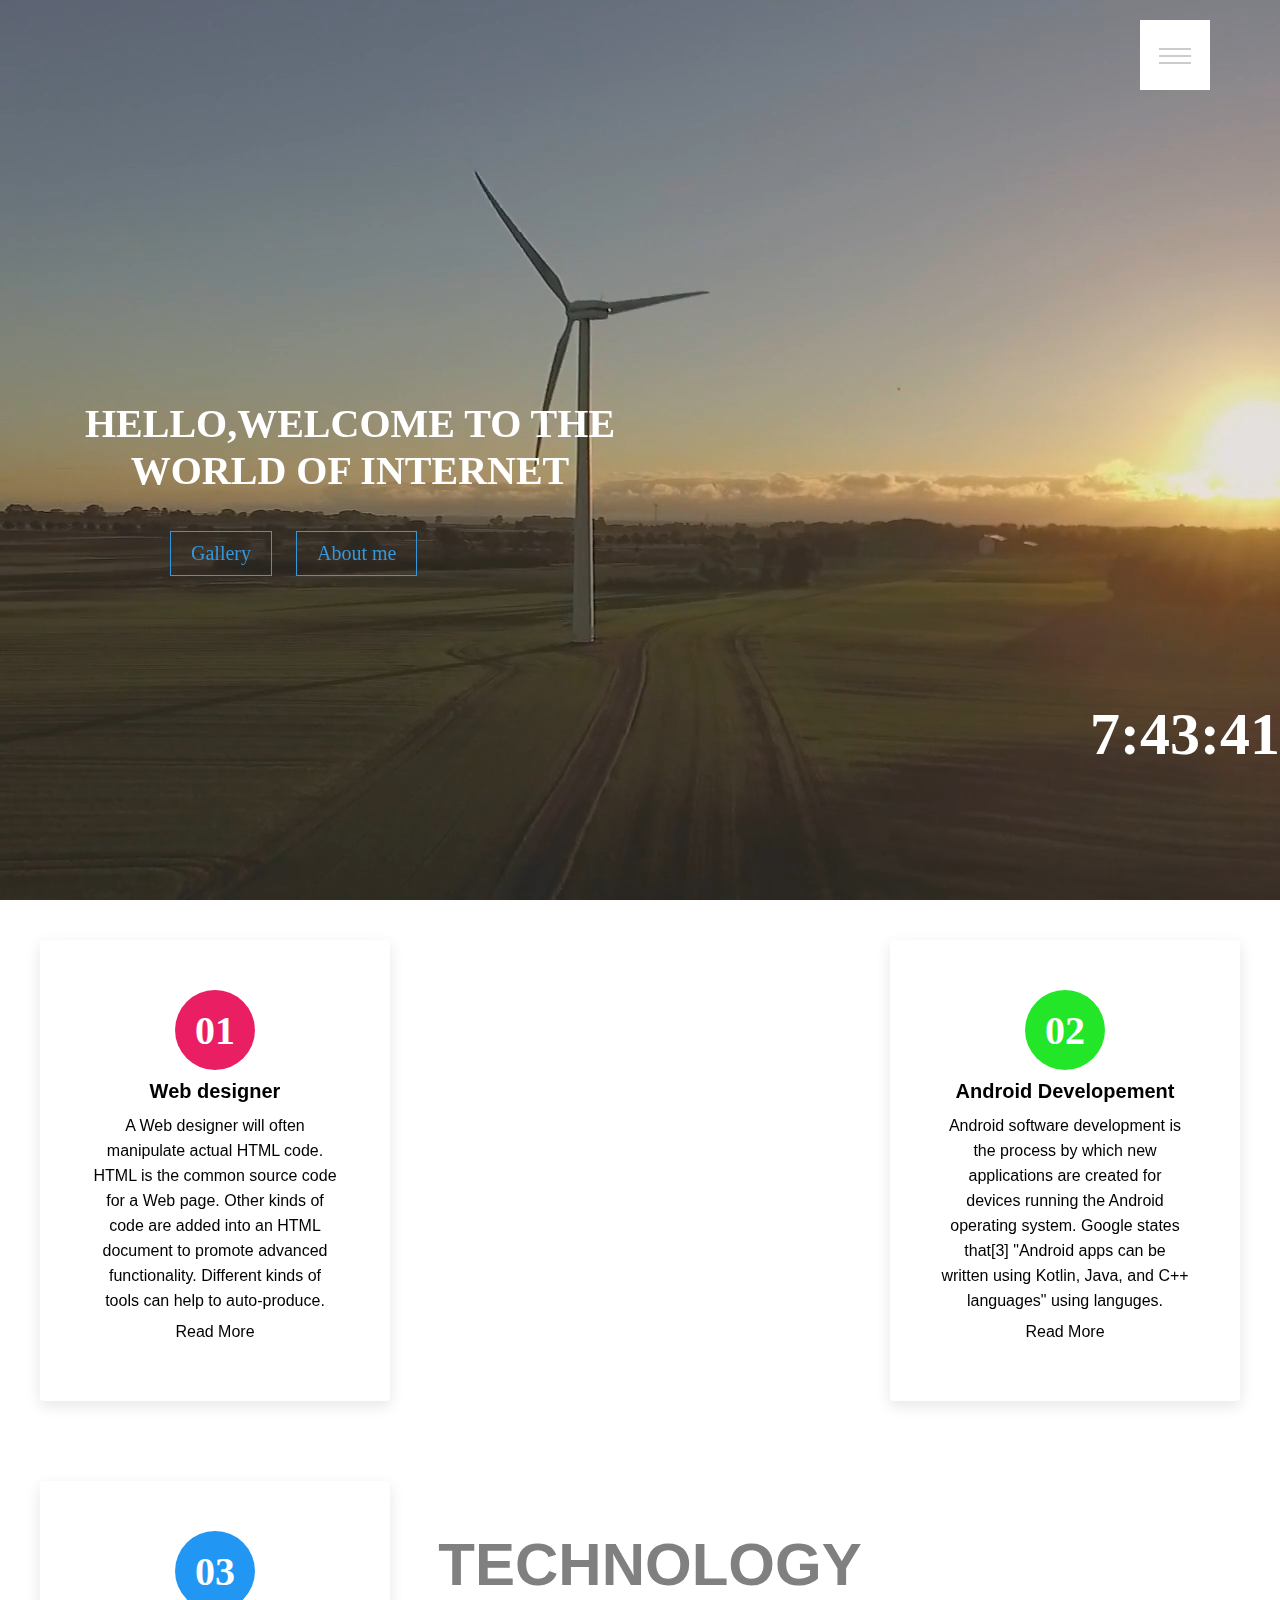
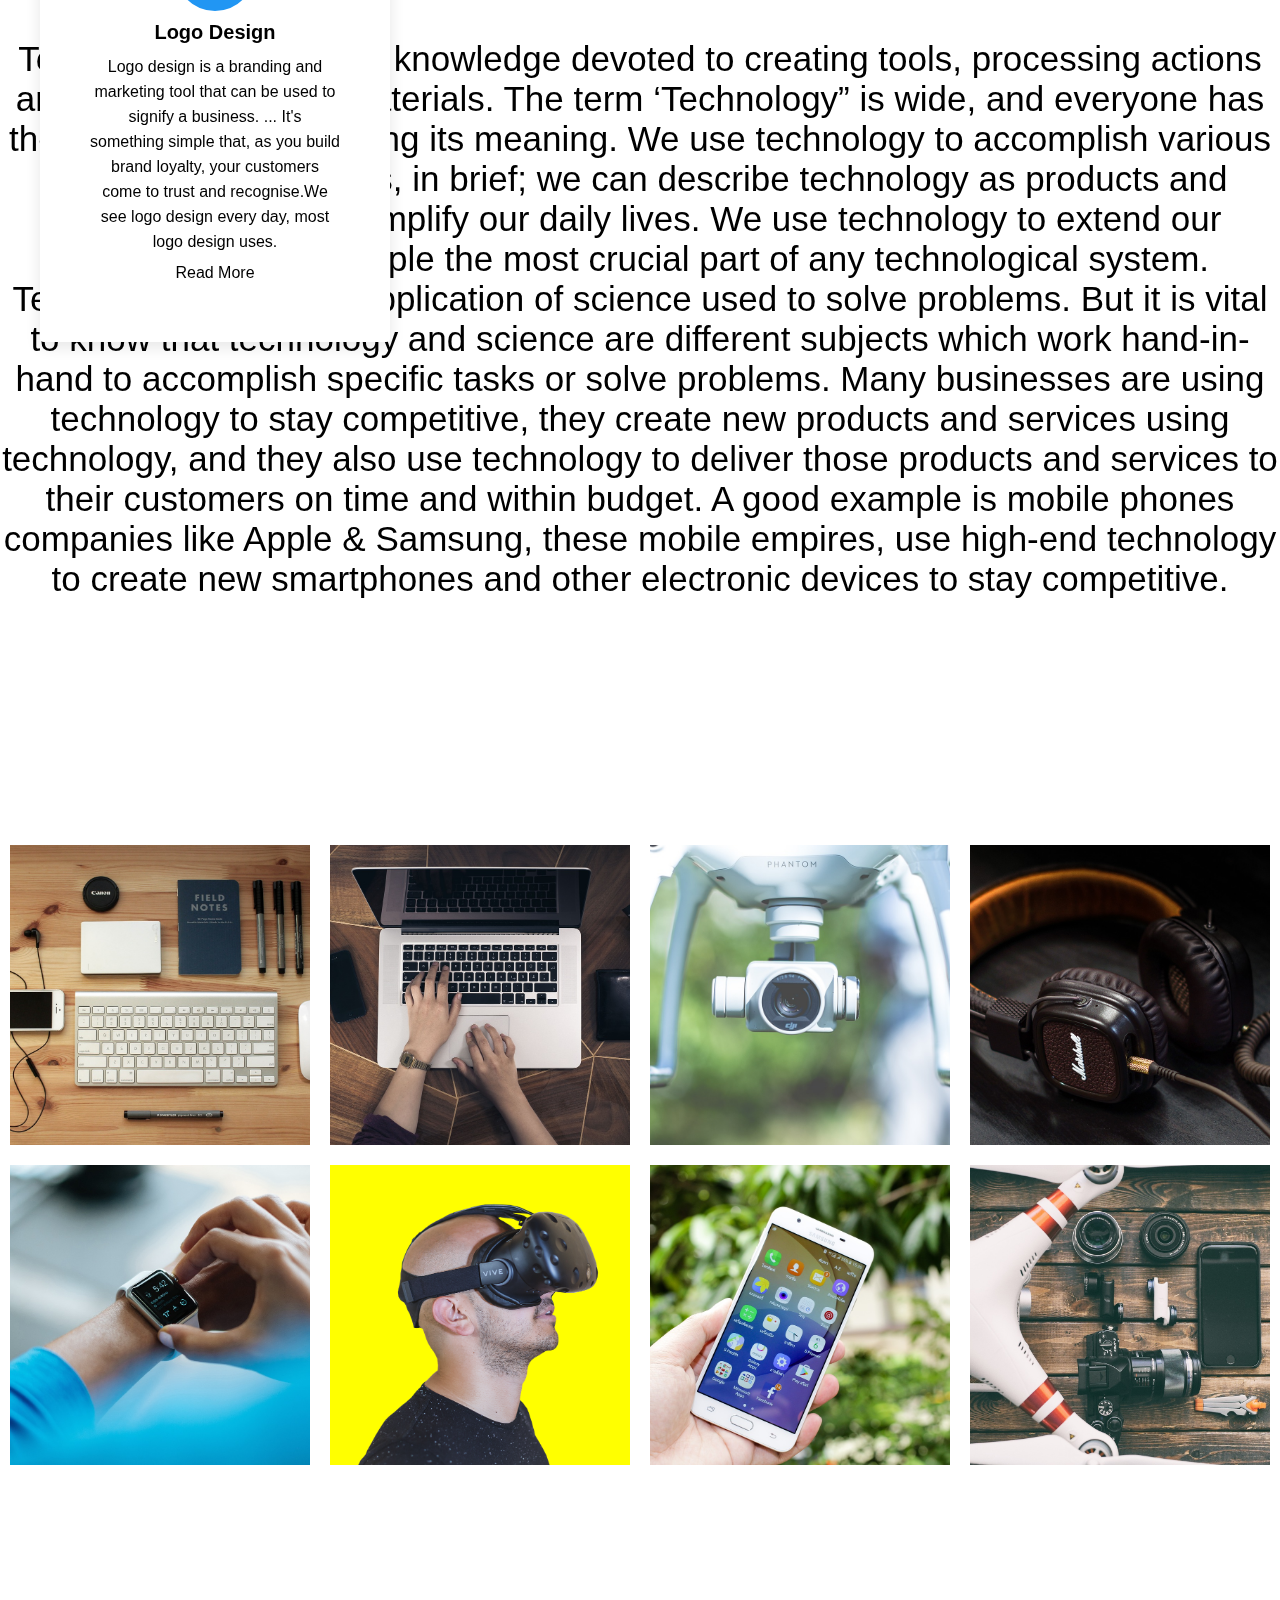
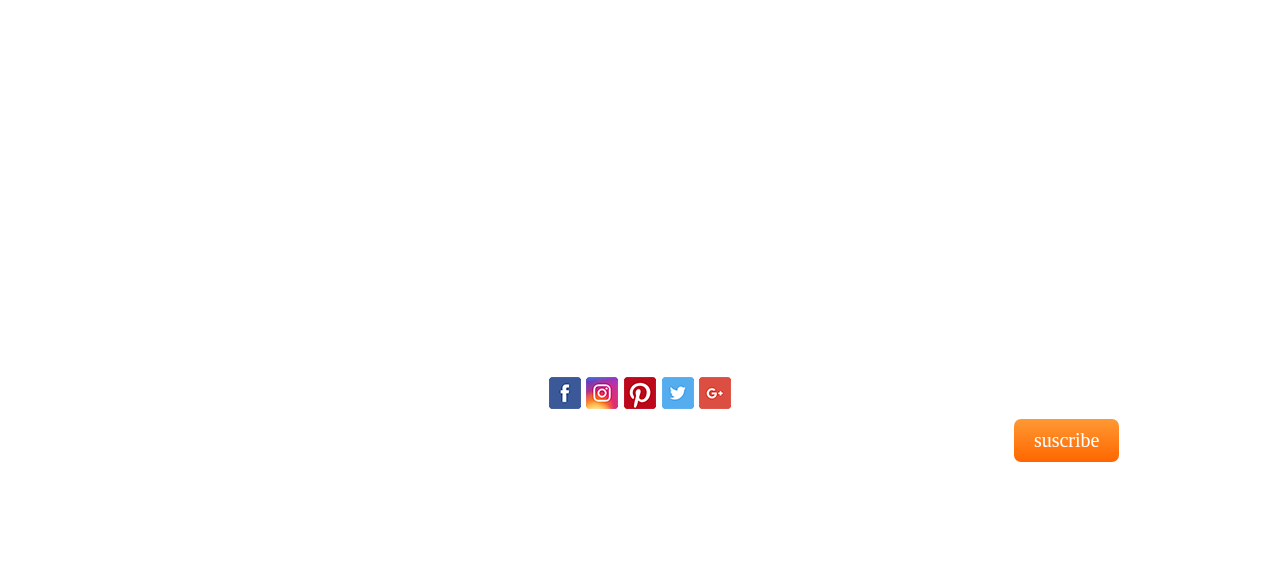
<file: index.html>
<!DOCTYPE html>
 <html>
  <head lang="en" dir ='ltr'>
  	<meta charset="UTF-8">
  	<title>gamebot</title>
    
      
  <link rel="stylesheet" type = "text/css"  href="css/movement.css">
 </head>
 <body>
 	
     <div class='menu'>
  <span class='toggle'>
    <i></i>
    <i></i>
    <i></i>
  </span>
  <div class='menuContent'>
    <ul>
      <li><a href="gamebot.html">Home</a></li>
        <li><a href="blog.html">My blogs</a></li>
        <li><a href="research.html">Research</a></li>
        <li><a href="portfolio.html" style="text-decoration-color: none;">Portfolio</a></li>
        <li><a href="contact.html">Contact</a></li>
    </ul>
  </div>
</div>
 
<script
  src="https://code.jquery.com/jquery-3.3.1.js"
   ></script>
<script>
    $('.toggle').on('click', function() {
	$('.menu').toggleClass('active');
});
    
</script>
    	
     
   <div class="section one">
       <h1 id="time" style="float: right; margin-top: 700px; color: white;font-size: 60px;">time</h1>
       <div class="background-wrap">
			<video id="video-bg-elem" preload="auto" autoplay="true" loop="loop" muted="muted"> 
				<source src="images/turbine.mp4" type="video/mp4">
                
				Video not supported
			</video>          
		</div>
     
  <div class = "hero">
      <h1 class = "introduction">Hello,Welcome to the world of internet</h1>
      <div style="margin-left: 110px;">
           <a href = "#pictures">  <button class="btn btn1">Gallery</button></a>
          <a href = "#myself"><button class="btn btn2"> About me</button></a>
      </div>
 
  
</div>
     </div>
    <div class="subsection" >
        
          
        <div id="myself" class = "container">
            <div class ="box">
                <div class = "icon">01</div>
                <div class = "content">
                <h3>Web designer</h3>
                <p style="line-height: 25px;">A Web designer will often manipulate actual HTML code. HTML is the common source code for a Web page. Other kinds of code are added into an HTML document to promote advanced functionality. Different kinds of tools can help to auto-produce. 
                    </p>
                <a class ="readmore" href = "#">Read More</a>
            </div>
            </div>
            
            <div class ="box">
                <div class = "icon">02</div>
                <div class = "content">
                <h3>Android Developement</h3>
                <p  style="line-height: 25px;">Android software development is the process by which new applications are created for devices running the Android operating system. Google states that[3] "Android apps can be written using Kotlin, Java, and C++ languages" using languges.
                </p>
                <a class ="readmore" href = "#">Read More</a>
            </div>
            </div>
            
            <div class ="box">
                <div class = "icon">03</div>
                <div class = "content">
                <h3>Logo Design</h3>
                <p style="line-height: 25px;">Logo design is a branding and marketing tool that can be used to signify a business. ... It's something simple that, as you build brand loyalty, your customers come to trust and recognise.We see logo design every day, most logo design uses.</p>
                <a class = "readmore" href = "#">Read More</a>
            </div>
            </div>
        </div>
    </div>
    
    	
          
     <div class="section two">
               
               
         <h1 class="passage">Technology</h1>
         <p class = "information"> Technology is a body of knowledge devoted to creating tools, processing actions and the extracting of materials. The term ‘Technology” is wide, and everyone has their way of understanding its meaning. We use technology to accomplish various tasks in our daily lives, in brief; we can describe technology as products and processes used to simplify our daily lives. We use technology to extend our abilities, making people the most crucial part of any technological system.

Technology is also an application of science used to solve problems. But it is vital to know that technology and science are different subjects which work hand-in-hand to accomplish specific tasks or solve problems.
         Many businesses are using technology to stay competitive, they create new products and services using technology, and they also use technology to deliver those products and services to their customers on time and within budget. A good example is mobile phones companies like Apple & Samsung, these mobile empires, use high-end technology to create new smartphones and other electronic devices to stay competitive. </p>
     </div>
     
     
       <div class="section three" >
        <div class = "container1">
           <div class="box1">
            <div class="imgBox">
               <img src="images/laptops.jpg">
               </div>
            <div class="details">
                <div class="content">
               <h2 class="tech">What is gadget?</h2>
                <p ="dota"> A gadget is a new, often expensive, and relatively unknown hardware device or accessory that makes your life or the use of another device easier or more enjoyable.</p>
                    </div>
               </div></div>
            <div class="box1"><div class="imgBox">
               <img src="images/computer.jpg">
               </div>
            <div class="details">
                <div class="content">
               <h2 class="tech">What is laptop?</h2>
                <p class="dota">Alternatively referred to as a notebook, a laptop is a portable computer that has most, or all, of the same abilities as a desktop,</p>
                    </div>
               </div></div>
             <div class="box1"><div class="imgBox">
               <img src="images/drone.jpg">
               </div>
            <div class="details">
                <div class="content">
               <h2 class="tech">What is drone?</h2>
                <p class= "dota"> A drone, in technological terms, is an unmanned aircraft. Drones are more formally known as unmanned aerial vehicles (UAVs) or unmanned aircraft systems (UASes).</p>
                    </div>
               </div></div>
            <div class="box1"><div class="imgBox">
               <img src="images/headset.jpg">
               </div>
            <div class="details">
                <div class="content">
               <h2 class="tech">What is headset?</h2>
                <p class="dota">A headset is a hardware device that connects to a telephone or computer that allow the user to talk and listen while keeping their hands free. </p>
                    </div>
               </div></div>
            <div class="box1"><div class="imgBox">
               <img src="images/smartwatch.jpg">
               </div>
            <div class="details">
                <div class="content">
               <h2 class="tech">What is smartwatch?</h2>
                <p class="dota"> A smartwatch, or smart watch, functions not only as a timekeeper, but also allows users to view calendar appointments, make and receive calls.</p>
                    </div>
               </div></div>
            <div class="box1"><div class="imgBox">
               <img src="images/vr.png">
               </div>
            <div class="details">
                <div class="content">
               <h2 class="tech">What is VR?</h2>
                <p class="dota">  VR is a computer-generated artificial environment that allows a user to view, explore, and manipulate the environment and a term popularized by Jaron Lanier. Virtual reality is a computer generated reality manipulated and explored using input devices such as goggles,</p>
                    </div>
               </div></div>
            <div class="box1"><div class="imgBox">
               <img src="images/mobile.jpg">
               </div>
            <div class="details">
                <div class="content">
               <h2 class="tech">What is smartphone?</h2>
                <p class="dota">A smartphone is a cell phone that allows you to do more than make phone calls and send text messages. Smartphones can browse the Internet and run software programs like a computer. </p>
                    </div>
               </div></div>
            <div class="box1"><div class="imgBox">
               <img src="images/camera.jpg">
               </div>
            <div class="details">
                <div class="content">
               <h2 class="tech">What is camera?</h2>
                <p class="dota"> A camera is a hardware device that takes photographs and consists of a lightproof box with photosensitive film or plate in the box. When a picture is taken, the camera's shutter opens </p>
                    </div>
               </div></div>

           </div>
     </div>
         <div class="subsection nine">
             
             
             <div class="footer-top">
                
             <div class="container2">
                 <div class="row">
                     <div class ="column">
                     
                 <div class="col-md-3 col-sm-6 col-xs-12 segment-one">
                     <h3>What is this site?</h3>
                     <p>This the site which we tend to help you develop your software, application or register domain name.</p>
                     </div>
                         </div>
                      
                      <div class ="column">
                     <div class="col-md-3 col-sm-6 col-xs-12 segment-three">
                     <h2 class="New Letter">Follow Us</h2>
                         <p>Please Follow us on our Social Media profile in order to keep updated.</p>
                         <div class = "socialicons">
                             <a href="https://www.facebook.com/"><img src="images/facebook.png"></a>
                             <a href="https://www.instagram.com/"><img src="images/instagram.png"></a>
                             <a href="https://www.pinterest.com/"> <img src="images/pinterest_003.png"></a>
                             <a href="https://twitter.com/"><img src="images/twitter.png"></a>
                             <a href="https://aboutme.google.com/u/0/?referer=gplus"> <img src="images/gplus.png"></a>
                         </div>
                          </div></div>
                      <div class ="column">
                     <div class="col-md-3 col-sm-6 col-xs-12 segment-four">
                         <h2 class="New Letter">Our Newletter</h2>
                         <p>We tend to give you the best site developement service with the best price and best payment method.</p>
                         <form action="">
                             <input class="emmail" type="email">
                         <input class="subbmit" type="submit" value="suscribe">
                            
                         </form>
                          </div></div>
                 </div>
                 </div>
             </div>
            
         </div>
         
              
   	   










     
<script type="text/javascript" src="js/time.js"></script>




 </body>
 </html>
</file>
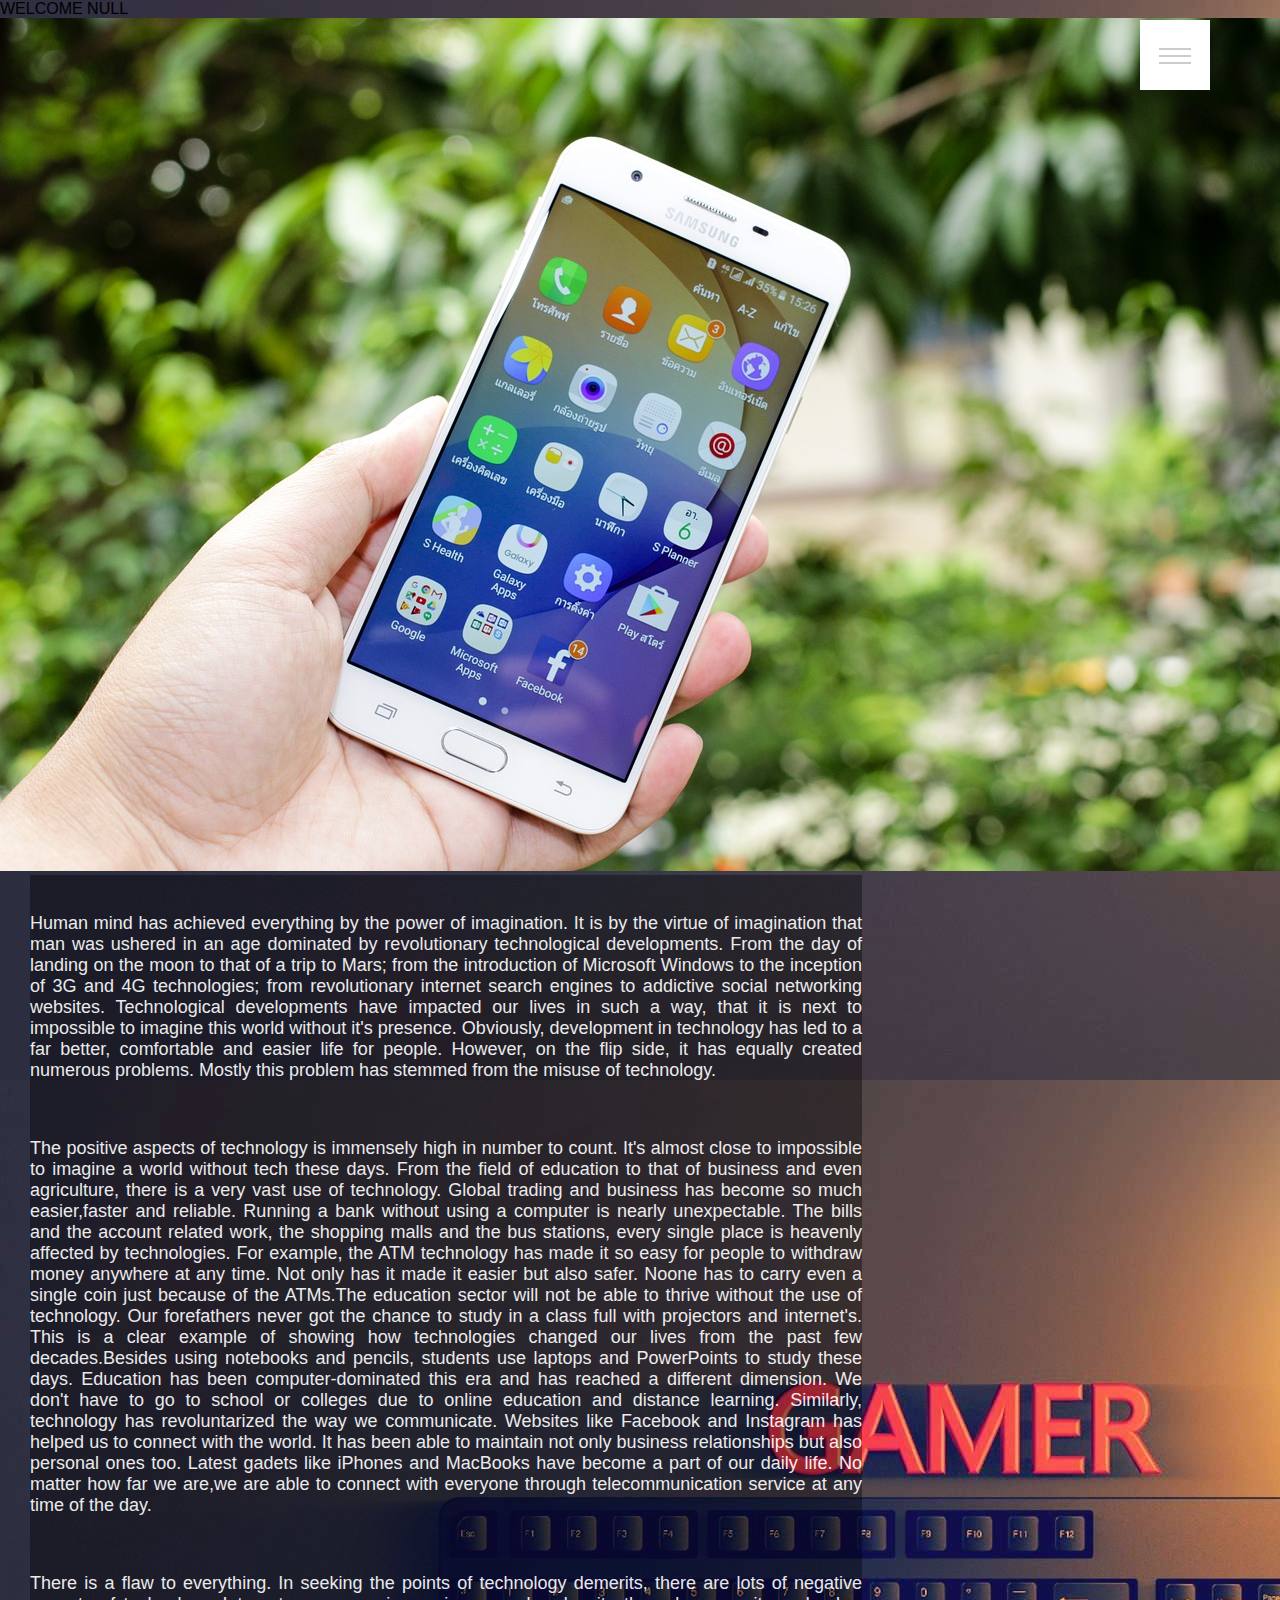
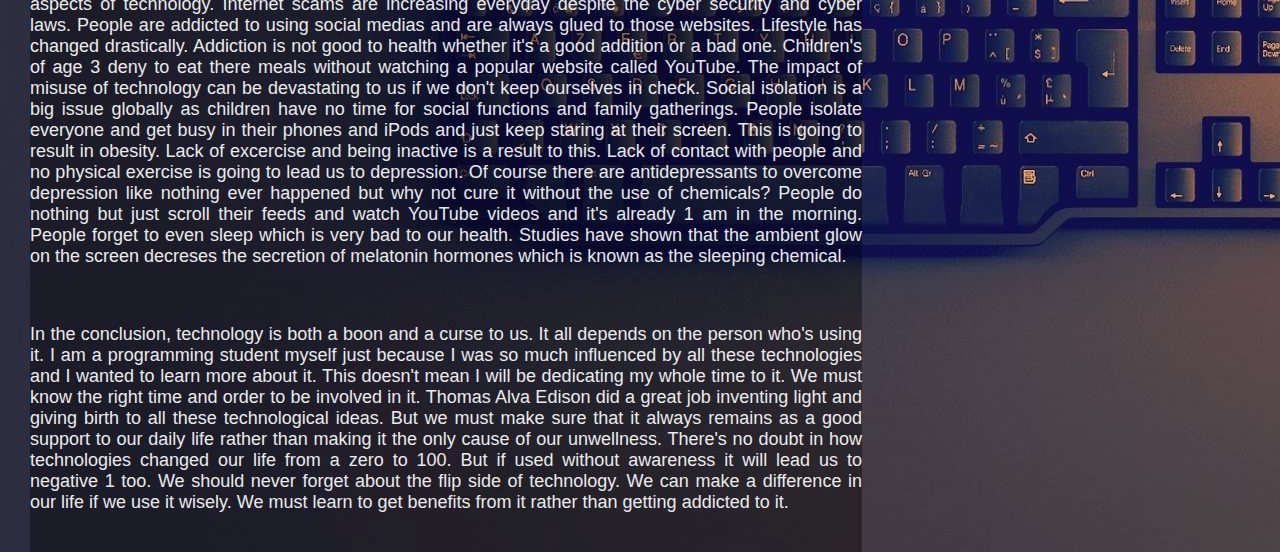
<file: blog.html>
<!DOCTYPE html>
<html>
<head>
	<title>Blogs</title>
	<link href="https://fonts.googleapis.com/css?family=Flamenco" rel="stylesheet">
    <link rel="stylesheet" href="css/blog.css">
    <script type="text/javascript" src="js/blogfinder.js"></script>

</head>
<body>
  <div class='menu'>
  <span class='toggle'>
    <i></i>
    <i></i>
    <i></i>
  </span>
  <div class='menuContent'>
    <ul>
      <li><a href="gamebot.html">Home</a></li>
        <li><a href="blog.html">My blogs</a></li>
        <li><a href="research.html">Research</a></li>
        <li><a href="portfolio.html" style="text-decoration-color: none;">Portfolio</a></li>
        <li><a href="contact.html">Contact</a></li>
    </ul>
  </div>
</div>
 
<script
  src="https://code.jquery.com/jquery-3.3.1.js"
   ></script>
<script>
    $('.toggle').on('click', function() {
	$('.menu').toggleClass('active');
});
    
</script>
    	

		<br>
    
   
   
    <!-- <div class="imgdiv"> -->

			<div>
<img src="images/mobile.jpg"  id="slideimage">
			
			        
        </div>

   <script type="text/javascript" src="js/blog.js"></script>
    
    
		<div class="contain">
			
			<p>Human mind has achieved everything by the power of imagination. It is by the virtue of imagination that man was ushered in an age dominated by revolutionary technological developments. From the day of landing on the moon to that of a trip to Mars; from the introduction of Microsoft Windows to the inception of 3G and 4G technologies; from revolutionary internet search engines to addictive social networking websites. Technological developments have impacted our lives in such a way, that it is next to impossible to imagine this world without it's presence. Obviously, development in technology has led to a far better, comfortable and easier life for people. However, on the flip side, it has equally created numerous problems. Mostly this problem has stemmed from the misuse of technology.</p><br>

				<p>The positive aspects of technology is immensely high in number to count. It's almost close to impossible to imagine a world without tech these days. From the field of education to that of business and even agriculture, there is a very vast use of technology. Global trading and business has become so much easier,faster and reliable. Running a bank without using a computer is nearly unexpectable. The bills and the account related work, the shopping malls and the bus stations, every single place is heavenly affected by technologies. For example, the ATM technology has made it so easy for people to withdraw money anywhere at any time. Not only has it made it easier but also safer. Noone has to carry even a single coin just because of the ATMs.The education sector will not be able to thrive without the use of technology. Our forefathers never got the chance to study in a class full with projectors and internet's. This is a clear example of showing how technologies changed our lives from the past few decades.Besides using notebooks and pencils, students use laptops and PowerPoints to study these days. Education has been computer-dominated this era and has reached a different dimension. We don't have to go to school or colleges due to online education and distance learning. Similarly, technology has revoluntarized the way we communicate. Websites like Facebook and Instagram has helped us to connect with the world. It has been able to maintain not only business relationships but also personal ones too. Latest gadets like iPhones and MacBooks have become a part of our daily life. No matter how far we are,we are able to connect with everyone through telecommunication service at any time of the day.</p><br>
				
				<p>There is a flaw to everything. In seeking the points of technology demerits, there are lots of negative aspects of technology. Internet scams are increasing everyday despite the cyber security and cyber laws. People are addicted to using social medias and are always glued to those websites. Lifestyle has changed drastically. Addiction is not good to health whether it's a good addition or a bad one. Children's of age 3 deny to eat there meals without watching a popular website called YouTube. The impact of misuse of technology can be devastating to us if we don't keep ourselves in check. Social isolation is a big issue globally as children have no time for social functions and family gatherings. People isolate everyone and get busy in their phones and iPods and just keep staring at their screen. This is going to result in obesity. Lack of excercise and being inactive is a result to this. Lack of contact with people and no physical exercise is going to lead us to depression. Of course there are antidepressants to overcome depression like nothing ever happened but why not cure it without the use of chemicals? People do nothing but just scroll their feeds and watch YouTube videos and it's already 1 am in the morning. People forget to even sleep which is very bad to our health. Studies have shown that the ambient glow on the screen decreses the secretion of melatonin hormones which is known as the sleeping chemical.</p><br> 
				
				<p>In the conclusion, technology is both a boon and a curse to us. It all depends on the person who's using it. I am a programming student myself just because I was so much influenced by all these technologies and I wanted to learn more about it. This doesn't mean I will be dedicating my whole time to it. We must know the right time and order to be involved in it. Thomas Alva Edison did a great job inventing light and giving birth to all these technological ideas. But we must make sure that it always remains as a good support to our daily life rather than making it the only cause of our unwellness. There's no doubt in how technologies changed our life from a zero to 100. But if used without awareness it will lead us to negative 1 too. We should never forget about the flip side of technology. We can make a difference in our life if we use it wisely. We must learn to get benefits from it rather than getting addicted to it.</p><br>

		</div>
		<br>
	
		
</body>
</html
</file>
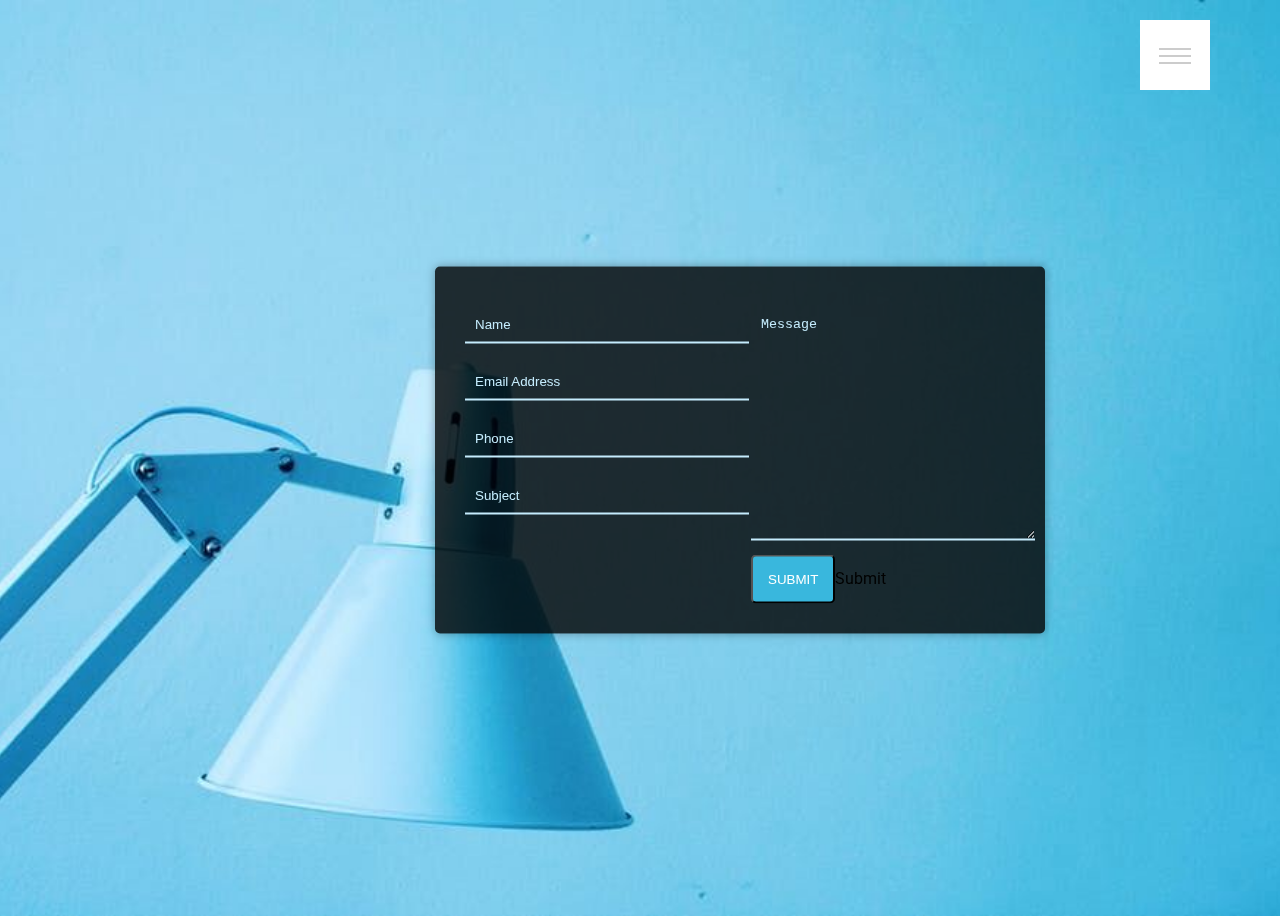
<file: contact.html>
<!DOCTYPE html>
<html lang="en">
<head>
	<meta charset="UTF-8">
	<title>Contact Us form</title>
	<link rel="stylesheet" href="css/contact.css">
    
</head>
<body>
    
    <div class='menu'>
  <span class='toggle'>
    <i></i>
    <i></i>
    <i></i>
  </span>
  <div class='menuContent'>
    <ul>
      <li><a href="gamebot.html">Home</a></li>
      <li><a href="blog.html">My blogs</a></li>
        <li><a href="research.html">Research</a></li>
        <li><a href="portfolio.html" style="text-decoration-color: none;">Portfolio</a></li>
        <li><a href="contact.html">Contact</a></li>
    </ul>
  </div>
</div>
 
<script
  src="https://code.jquery.com/jquery-3.3.1.js"
   ></script>
<script>
    $('.toggle').on('click', function() {
	$('.menu').toggleClass('active');
});
    
</script>
    
    <p><iframe src="https://www.google.com/maps/embed?pb=!1m18!1m12!1m3!1d56516.31625950546!2d85.29111328809762!3d27.708955944420673!2m3!1f0!2f0!3f0!3m2!1i1024!2i768!4f13.1!3m3!1m2!1s0x39eb198a307baabf%3A0xb5137c1bf18db1ea!2sKathmandu+44600!5e0!3m2!1sen!2snp!4v1557464681850!5m2!1sen!2snp" width="400" height="300" frameborder="0" style="border:0" allowfullscreen></iframe></p>
    
    
	<form name="registrationForm" onsubmit="checkForm()">
<div class="wrapper">
  <div class="contact-form">
    <div class="input-fields">
      <input type="text"  name="firstname" class="input" placeholder="Name">
      <input type="text" name="email" class="input" placeholder="Email Address">
      <input type="text" name="contact" class="input" placeholder="Phone">
      <input type="text" name="subject" class="input" placeholder="Subject">
    </div>
    <div class="msg">
      <textarea placeholder="Message"></textarea>
      <div><input class="btn" type="submit" value="Submit" class="button" id="btn">Submit</div>
    </div>
  </div>
</div>
    </form>

<script type="text/javascript" src="js/contact.js"></script>
</body>
</html>
</file>
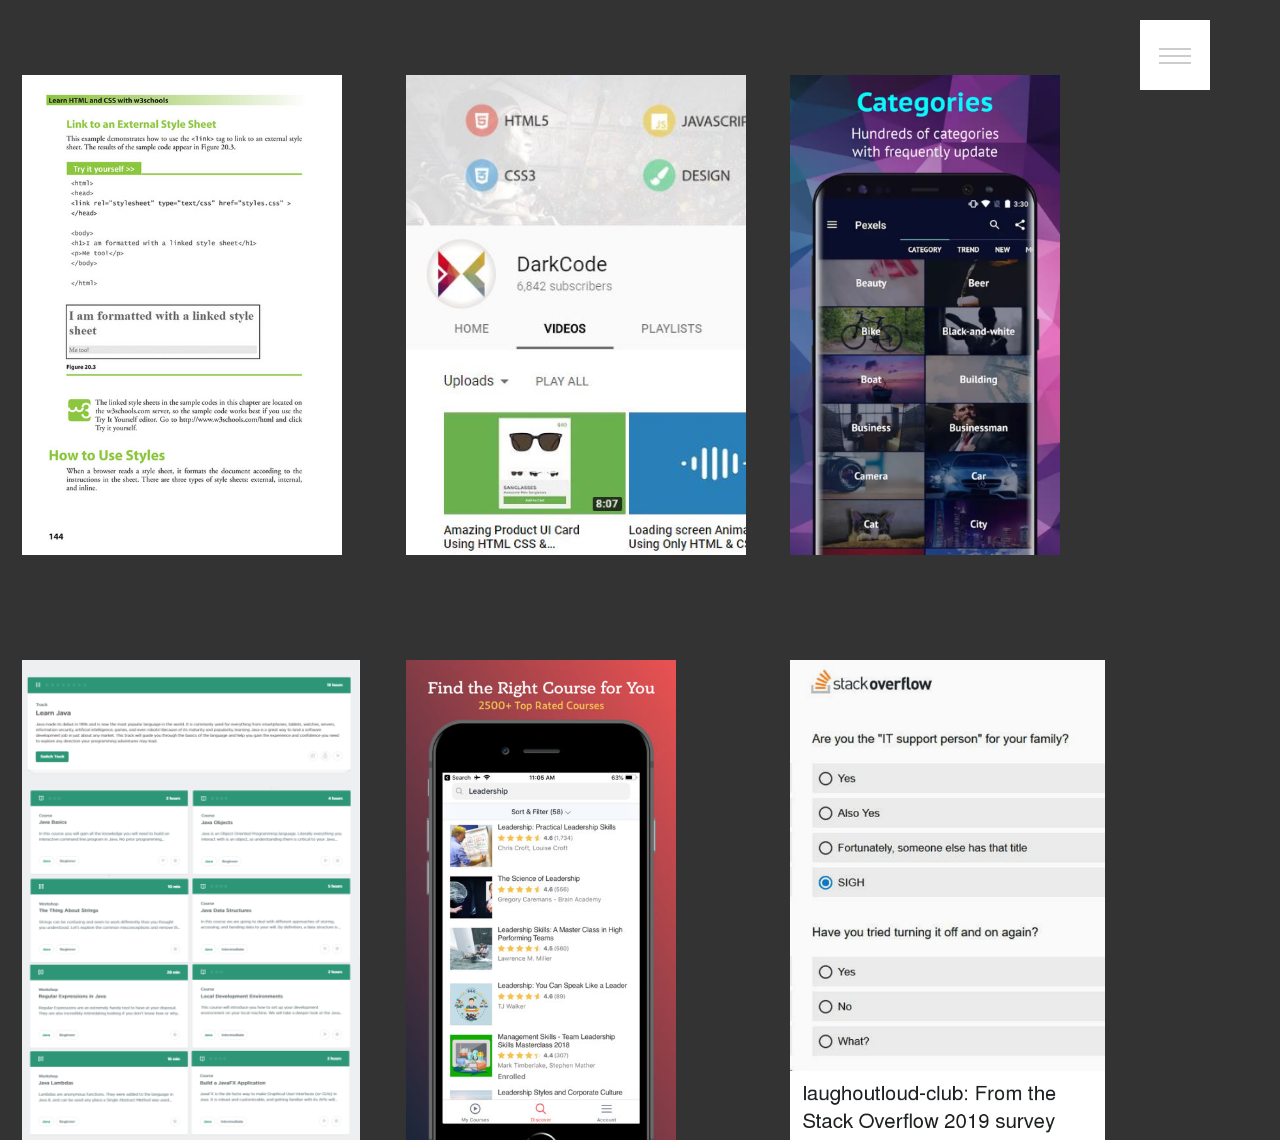
<file: research.html>
<!DOCTYPE html>
<html lang="en" dir="ltr">
  <head>
    <meta charset="utf-8">
    <title></title>
    <link rel="stylesheet" href="css/RESEARCH.css">
    <link rel="stylesheet" href="https://use.fontawesome.com/releases/v5.3.1/css/all.css">
  </head>
  <body>
     
    <div class='menu'>
  <span class='toggle'>
    <i></i>
    <i></i>
    <i></i>
  </span>
  <div class='menuContent'>
    <ul>
      <li><a href="gamebot.html">Home</a></li>
      <li><a href="blog.html">My blogs</a></li>
        <li><a href="research.html">Research</a></li>
        <li><a href="portfolio.html" style="text-decoration-color: none;">Portfolio</a></li>
        <li><a href="contact.html">Contact</a></li>
    </ul>
  </div>
</div>
 
<script
  src="https://code.jquery.com/jquery-3.3.1.js"
   ></script>
<script>
    $('.toggle').on('click', function() {
	$('.menu').toggleClass('active');
});
    
</script>
    


    <div class="card middle">
      <div class="front">
        <img src="images/w3school.jpg" alt="">
      </div>
      <div class="back">
        <div class="back-content middle">
          <h2>W3School</h2>
          <span>From this site, i learned the various color coding and css new tags.</span>
          <div class="sm">
            <a href="#"><i class="fab fa-facebook-f"></i></a>
            <a href="#"><i class="fab fa-twitter"></i></a>
            <a href="#"><i class="fab fa-youtube"></i></a>
            <a href="#"><i class="fab fa-instagram"></i></a>
          </div>
            <span><a href="https://www.w3schools.com/">https://www.w3schools.com/</a></span>
        </div>
      </div>
    </div>
      
       <div class="card one">
      <div class="front">
        <img src="images/DarkCode.jpg" alt="">
      </div>
      <div class="back">
        <div class="back-content middle">
          <h2>Dark Code</h2>
          <span>From this site, i learned the various designing and hover effect.</span>
          <div class="sm">
            <a href="#"><i class="fab fa-facebook-f"></i></a>
            <a href="#"><i class="fab fa-twitter"></i></a>
            <a href="#"><i class="fab fa-youtube"></i></a>
            <a href="#"><i class="fab fa-instagram"></i></a>
          </div>
            <span><a href="https://www.youtube.com/channel/UCD3KVjbb7aq2OiOffuungzw">https://www.youtube.com/channel/UCD3KVjbb7aq2OiOffuungzw</a></span>
        </div>
      </div>
    </div>
      
        <div class="card two">
      <div class="front">
        <img src="images/pexels.png" alt="">
      </div>
      <div class="back">
        <div class="back-content middle">
          <h2>Pexels</h2>
          <span>From this site, i extracted all the videos and high quality pitures for content.</span>
          <div class="sm">
            <a href="#"><i class="fab fa-facebook-f"></i></a>
            <a href="#"><i class="fab fa-twitter"></i></a>
            <a href="#"><i class="fab fa-youtube"></i></a>
            <a href="#"><i class="fab fa-instagram"></i></a>
          </div>
            <span><a href="https://www.pexels.com/
">https://www.pexels.com/
</a></span>
        </div>
      </div>
    </div>

  <div class="card three">
      <div class="front">
        <img src="images/treehouse.png" alt="">
      </div>
      <div class="back">
        <div class="back-content middle">
          <h2>Treehouse</h2>
          <span>From this site, i learned html and javascript.</span>
          <div class="sm">
            <a href="#"><i class="fab fa-facebook-f"></i></a>
            <a href="#"><i class="fab fa-twitter"></i></a>
            <a href="#"><i class="fab fa-youtube"></i></a>
            <a href="#"><i class="fab fa-instagram"></i></a>
          </div>
            <span><a href="https://teamtreehouse.com/">https://teamtreehouse.com/</a></span>
        </div>
      </div>
    </div>
      
        <div class="card four">
      <div class="front">
        <img src="images/udemy.jpeg" alt="">
      </div>
      <div class="back">
        <div class="back-content middle">
          <h2>Udemy</h2>
          <span>From this site, i further learned the javascript in depth</span>
          <div class="sm">
            <a href="#"><i class="fab fa-facebook-f"></i></a>
            <a href="#"><i class="fab fa-twitter"></i></a>
            <a href="#"><i class="fab fa-youtube"></i></a>
            <a href="#"><i class="fab fa-instagram"></i></a>
          </div>
            <span><a href="https://www.udemy.com/">https://www.udemy.com/</a></span>
        </div>
      </div>
    </div>
      
             <div class="card five">
      <div class="front">
        <img src="images/stack.png" alt="">
      </div>
      <div class="back">
        <div class="back-content middle">
          <h2>Stackover Flow</h2>
          <span>From this site, i got chance to meet many new programmer and able to get help from them.https://stackoverflow.com/
</span>
          <div class="sm">
            <a href="#"><i class="fab fa-facebook-f"></i></a>
            <a href="#"><i class="fab fa-twitter"></i></a>
            <a href="#"><i class="fab fa-youtube"></i></a>
            <a href="#"><i class="fab fa-instagram"></i></a>
          </div>
            <span><a href="https://stackoverflow.com/
">
</a></span>
        </div>
      </div>
    </div>
      
      

  </body>
</html>
</file>
<file: css/movement.css>
body{
	margin:0;
	padding:0;
    justify-content: center;
    align-items: center;
    min-height: 100vh;
    
  

}
html,body{
	height: 100%;
}
h1 h2 h3 h4 p{
	
	opacity: 1;

}

a{
    text-decoration: none;
    color: black;
}


.section{
	 height:100%;
	 width: 100%;
	 background-color: none;
	 background-size: cover;
}

.subsection{
	height:70%;
	background-color: #fff;
	text-align: center;
	background-size: cover;
	background-image: url(images/box.jpg);
	

	
}

.nine{
    height:50%;
	text-align: center;
	background-size: cover;
	background-image: url(images/footer-bg.jpg);
    
}

.background-wrap {
				position: fixed;
				z-index: -1000;
				width: 100%;
				height: 100%;
				overflow: hidden;
				top: 0;
				left: 0;
			}
			
			#video-bg-elem {
				position: absolute;
				top: 0;
				left: 0;
				min-height: 100%;
				min-width: 100%;
			}

  .background-wwrap {
				position: fixed;
				z-index: -1000;
				width: 100%;
				height: 70%;
				overflow: hidden;
				top: 0;
				left: 0;
			}
			
.one{
 /*background-image: url(gamer.jpg);
   background-attachment: fixed;
    z-index: -2; */

}
.two{
	background-image: url(../images/white.jpg);
	 background-attachment: fixed;
    
}
.three{
    background-image: url(../images/paper.jpeg);
    
    font-family: sans-serif;
    background-attachment: fixed;
	
	 background-attachment: fixed;
}
.four{
	 background-attachment: fixed;
	 background-image: url(stadium.jpg);

}
.five{
	 background-attachment: fixed;
	 

}

.subsection{
    background-image: url(../images/nature.png);
	 background-attachment: fixed;
    
}

.hero{
    position: absolute;
    width: 600px;
    margin-left: 50px;
    margin-top: 0px;
}
.introduction{
	
	font-size: 40px;
	color:white;
    text-transform: uppercase;
	text-align: center;
    margin-top: 400px;
    margin-left: 0;
    

}

.passage{
    font-size: 60px;
	color:black;
    text-transform: uppercase;
	text-align: center;
    margin-top: 0;
    margin-left: 20px;
    font-family: sans-serif;
    color: gray;
    
}

.information{
     font-size: 35px;
	color:black;
    justify-content: center;
	text-align: center;
    margin-top: 0;
    margin-left: 0;
    font-family: sans-serif;
    
}

@keyframes animate{
	 0%{
	 	background-position: 0% 100%;
	 }
	  50%{
	 	background-position: 100% 0%;
	 }
	 100%{
	 	background-position: 0% 100%;
	 }
}

.container1{
    
    width:1280px;
    margin: 5px auto 0;
    display: flex;
    flex-direction: row;
    flex-wrap: wrap;
    
}

.container1 .box1{
    position: relative;
    width: 300px;
    height: 300px;
    background: #ff0;
    margin: 10px;
    box-sizing: border-box;
    display: inline-block;
}
.container1 .box1 .imgBox{
    position: relative;
    overflow: hidden;
}

.container1 .box1 .imgBox img{
    object-fit: cover;
    width: 300px; 
    height: 300px;
    transition: transform 2s;
    
}

.container1 .box1:hover .imgBox img{
     transform: scale(1.2);
    
}


.container1 .box1 .details{
    position: absolute;
    top: 10px;
    left: 10px;
    bottom: 10px;
    right: 10px;
    background: rgba(0,0,0,.8);
    transform: scaleY(0);
    transition: transform .5s;
}

.container1 .box1:hover .details{
    transform: scaleY(1);
}

.container1 .box1 .details .content{
    position: absolute;
    top: 50%;
    transform: translateY(-50%);
    text-align: center;
    padding: 15px;
    color: #fff;
}
.container1 .box1 .details .content h2{
    margin: 0;
    padding: 0;
    font-size: 20px;
    color: yellow;
    
}

.container1 .box1 .details .content p{
    margin: 0;
    padding: 0;
    font-size: 20px;
    color: #fff;
}

.container2{
    width: 100%;
    margin: 2px auto 0;
    display: table;
    box-sizing: border-box;
    font-family: sans-serif;
    font-size: 20px;
    
}

.row{
    margin: 20px 0;
}

.column{
    
    background:none;
    display: table-cell;
    padding: 10px;
    width: 33.33333%;
    text-align: center;
    color: white;
    vertical-align: middle;
    border-right: 5px solid white;
    border-left: 5px solid white;
    
}

.subbmit{
   border: 2px solid white;
  background: linear-gradient(to bottom, #ff9933 0%, #ff6600 100%);
  padding: 10px 20px;
  font-size: 20px;
  color: white;
  font-family: "montserrat";
  cursor: pointer;
  margin: 10px;
  border-radius: 9px;
  
}

.emmail{
     border: 2px solid white;
  background: white;
  padding: 10px 20px;
  font-size: 20px;
  color: black;
  font-family: "montserrat";
  
  margin: 10px;
  border-radius: 9px;
}


.container{
    
    display: flex;
    flex-wrap: wrap;
    justify-content: space-between;
    
}

.container .box{
    position: relative;
    width: 350px;
    padding: 50px;
    background: #fff;  
    box-shadow: 0 5px 15px rgba(0,0,0,.1);
    border-radius: 4px;
    margin: 40px;
    box-sizing: border-box;
    overflow: hidden;
    text-align: center;
    
}

.container .box .icon{
    position: relative;
    width: 80px;
    height: 80px;
    color: #fff;
    background: #000;
    display: flex;
    justify-content: center;
    align-items: center;
    margin: 0 auto;
    border-radius: 50%;
    font-size: 40px;
    font-weight: 700;
    transition: 1s;
    
    
    
}

.container .box:nth-child(1) .icon{
    
    box-shadow: 0 0 0 0 #e91e63;
    background: #e91e63;
}

.container .box:nth-child(1):hover .icon{
    
     box-shadow: 0 0 0 400px #e91e63;
}

.container .box:nth-child(2) .icon{
    
    box-shadow: 0 0 0 0  #23e629;
    background:  #23e629;
}

.container .box:nth-child(2):hover .icon{
    
     box-shadow: 0 0 0 400px  #23e629;
}

.container .box:nth-child(3) .icon{
    
    box-shadow: 0 0 0 0  #2196f3;
    background: #2196f3;
}

.container .box:nth-child(3):hover .icon{
    
     box-shadow: 0 0 0 400px  #2196f3;
}

.container .box .content{
    
    font-family: 'Poppins', sans-serif;
    position: relative;
    z-index: 1;
    transition: 0.5s;
}

.container .box:hover .content{
    color: #fff;
    
}

.container .box .content h3{
    
    font-size: 20px;
    margin: 10px 0;
    padding: 0;
}

.container .box .content p{
    
    margin: 0;
    padding: 0;
}
.readmore{
    display: inline-block;
    padding: 10px 20px;
    background: #fff;
    border-radius: 4px;
    text-decoration: none;
    color: #000;
    font-weight: 500;
    margin-top: 20px
    box-shadow: 0 2px 5px rgba(0,0,0,.2);
}

.container .box:before{
    
    content: '';
    width: 50%;
    height: 100%;
    position: absolute;
    top: 0;
    left: 0;
    background: rbga(255,255,255,.2);
    z-index: 2;
    pointer-events: none;
    
}

.btn{
  
  
  border: 1px solid #3498db;
  background: none;
  padding: 10px 20px;
  font-size: 20px;
  font-family: "montserrat";
  cursor: pointer;
  margin: 10px;
  transition: 0.8s;
  position: relative;
  overflow: hidden;
}
.btn1,.btn2{
  color: #3498db;
}
.btn::before{
  content: "";
  position: absolute;
  left: 0;
  width: 100%;
  height: 0%;
  background: #3498db;
  z-index: -1;
  transition: 1.8s;
    
}
.btn1::before{
  top: 0;
  border-radius: 50% 50%;
}
.btn2::before{
  bottom: 0;
  border-radius: 50% 50%;
}


.btn1:hover,.btn2:hover{
  color: #fff;
    z-index: 0;
}
.btn1:hover::before,.btn2:hover::before{
  height: 180%;
}



.menu {
  height: 70px;
  width: 70px;
  right: 70px;
  top: 20px;
  text-align: center;
  font-family: 'Roboto Condensed', sans-serif; 
  position: fixed;
  background: #fff;
  overflow: hidden;
  transition: all 0.5s ease;
  z-index: 999;
}
.menu.active {
  width: calc(100% - 140px);
}
.menu.active .menuContent * {
  opacity: 1;
}
.menu.active span i:nth-child(1) {
  transform: rotate(-45deg) translate(-50%, -50%);
  top: 50%;
}
.menu.active span i:nth-child(2) {
  transform: translateX(-100px);
  opacity: 0;
}
.menu.active span i:nth-child(3) {
  transform: rotate(45deg) translate(-50%, -50%);
  top: 50%;
}
.menu span {
  width: 70px;
  height: 70px;
  position: absolute;
  right: 0;
  cursor: pointer;
  background: #fff;
  z-index: 1;
}
.menu span i {
  position: absolute;
  transform-origin: 50% 50%;
  width: 45%;
  height: 2px;
  left: 0;
  right: 0;
  margin: auto;
  background-color: #ccc;
  transition: transform 0.3s ease, opacity 0.1s ease 0.1s;
}
.menu span i:nth-child(1) {
  top: 40%;
}
.menu span i:nth-child(2) {
  top: 50%;
}
.menu span i:nth-child(3) {
  top: 60%;
}
.menu .menuContent {
  position: absolute;
  width: 100%;
  height: 100%;
  line-height: 40px;
  right: 0px;
  text-align: center;
}
.menu .menuContent * {
  opacity: 0;
}
.menu .menuContent ul li {
  display: inline-block;
  margin-left: 50px;
  margin-right: 50px;
  color: #2d3235;
  transition: opacity 0.3s ease 0.6s;
  cursor: pointer;
  position: relative;
}
.menu .menuContent ul li:hover:before {
  opacity: 0.8;
  top: 13px;
  left: 20px;
}
.menu .menuContent ul li:hover:after {
  opacity: 0.8;
  bottom: 13px;
  left: -20px;
}
.menu .menuContent ul li:before, .menu .menuContent ul li:after {
  content: "";
  position: absolute;
  width: 20px;
  height: 2px;
  background: #ccc;
  transition: all 0.3s ease;
}
.menu .menuContent ul li:before {
  transform: rotate(-55deg);
  left: 60px;
  top: -30px;
  opacity: 0;
  right: 0;
  margin: auto;
}
.menu .menuContent ul li:after {
  transform: rotate(-55deg);
  left: -60px;
  bottom: -30px;
  opacity: 0;
  right: 0;
  margin: auto;
}
</file>
<file: css/blog.css>
*{
		
	}
	body{
		background-image: url("../images/gamer.jpg");
		color: black;
		font-family: sans-serif;
		text-transform: uppercase;
        padding: 0px;
		margin: 0px;
	}
	.menu {
  height: 70px;
  width: 70px;
  right: 70px;
  top: 20px;
  text-align: center;
  font-family: 'Roboto Condensed', sans-serif; 
  position: fixed;
  background: #fff;
  overflow: hidden;
  transition: all 0.5s ease;
  z-index: 999;
}
.menu.active {
  width: calc(100% - 140px);
}
.menu.active .menuContent * {
  opacity: 1;
}
.menu.active span i:nth-child(1) {
  transform: rotate(-45deg) translate(-50%, -50%);
  top: 50%;
}
.menu.active span i:nth-child(2) {
  transform: translateX(-100px);
  opacity: 0;
}
.menu.active span i:nth-child(3) {
  transform: rotate(45deg) translate(-50%, -50%);
  top: 50%;
}
.menu span {
  width: 70px;
  height: 70px;
  position: absolute;
  right: 0;
  cursor: pointer;
  background: #fff;
  z-index: 1;
}
.menu span i {
  position: absolute;
  transform-origin: 50% 50%;
  width: 45%;
  height: 2px;
  left: 0;
  right: 0;
  margin: auto;
  background-color: #ccc;
  transition: transform 0.3s ease, opacity 0.1s ease 0.1s;
}
.menu span i:nth-child(1) {
  top: 40%;
}
.menu span i:nth-child(2) {
  top: 50%;
}
.menu span i:nth-child(3) {
  top: 60%;
}
.menu .menuContent {
  position: absolute;
  width: 100%;
  height: 100%;
  line-height: 40px;
  right: 0px;
  text-align: center;
}
.menu .menuContent * {
  opacity: 0;
}
.menu .menuContent ul li {
  display: inline-block;
  margin-left: 50px;
  margin-right: 50px;
  color: #2d3235;
  transition: opacity 0.3s ease 0.6s;
  cursor: pointer;
  position: relative;
}
.menu .menuContent ul li:hover:before {
  opacity: 0.8;
  top: 13px;
  left: 20px;
}
.menu .menuContent ul li:hover:after {
  opacity: 0.8;
  bottom: 13px;
  left: -20px;
}
.menu .menuContent ul li:before, .menu .menuContent ul li:after {
  content: "";
  position: absolute;
  width: 20px;
  height: 2px;
  background: #ccc;
  transition: all 0.3s ease;
}
.menu .menuContent ul li:before {
  transform: rotate(-55deg);
  left: 60px;
  top: -30px;
  opacity: 0;
  right: 0;
  margin: auto;
}
.menu .menuContent ul li:after {
  transform: rotate(-55deg);
  left: -60px;
  bottom: -30px;
  opacity: 0;
  right: 0;
  margin: auto;
}
	
	.contain{
		text-transform: none;
		font-size: 18px;
		color: #fff;
		background-color: rgba(0,0,0,0.4);
		width: 65%;
		height: 100%;
		margin-top: 0px;
		margin-left: 30px;
		opacity: 0.9;
		float: left;
		padding-top: 20px;
		text-align: justify;

	}

a{
    text-decoration: none;
    color: black;
}
</file>
<file: css/contact.css>
@import url('https://fonts.googleapis.com/css?family=Roboto');
 
*{
 
}
 
body{
  background: url('../images/bg.jpeg') no-repeat top center;
  background-size: cover;
  height: 100vh;
     margin: 0;
  padding: 0;
  box-sizing: border-box;
  outline: none;
  font-family: 'Roboto', sans-serif;
}
 a{
    text-decoration: none;
    color: black;
}

.wrapper{
  position: absolute;
  top: 50%;
  transform: translateY(-50%);
  width: 100%;
  padding: 0 100px;
}
 
.contact-form{
  display: flex;
  max-width: 550px;
  margin: 0 auto;
  background: rgba(0,0,0,0.8);
  padding: 30px;
  border-radius: 5px;
  box-shadow: 0 0 10px rgba(0,0,0,0.3);
}
 
.input-fields{
  display: flex;
  flex-direction: column;
  margin-right: 4%;
}
 
.input-fields,
.msg{
  width: 48%;
}
 
.input-fields .input,
.msg textarea{
  margin: 10px 0;
  background: transparent;
  border: 0px;
  border-bottom: 2px solid #c5ecfd;
  padding: 10px;
  color: #c5ecfd;
  width: 100%;
}
 
.msg textarea{
  height: 212px;
}
 
::-webkit-input-placeholder {
  /* Chrome/Opera/Safari */
  color: #c5ecfd;
}
::-moz-placeholder {
  /* Firefox 19+ */
  color: #c5ecfd;
}
:-ms-input-placeholder {
  /* IE 10+ */
  color: #c5ecfd;
}
 
.btn {
    background: #39b7dd;
    text-align: center;
    padding: 15px;
    border-radius: 5px;
    color: #fff;
    cursor: pointer;
    text-transform: uppercase;
}
 
@media screen and (max-width: 600px){
  .contact-form{
    flex-direction: column;
  }
  .msg textarea{
    height: 80px;
  }
  .input-fields,
  .msg{
    width: 100%;
  }
}

.menu {
  height: 70px;
  width: 70px;
  right: 70px;
  top: 20px;
  text-align: center;
  font-family: 'Roboto Condensed', sans-serif; 
  position: fixed;
  background: #fff;
  overflow: hidden;
  transition: all 0.5s ease;
  z-index: 999;
}
.menu.active {
  width: calc(100% - 140px);
}
.menu.active .menuContent * {
  opacity: 1;
}
.menu.active span i:nth-child(1) {
  transform: rotate(-45deg) translate(-50%, -50%);
  top: 50%;
}
.menu.active span i:nth-child(2) {
  transform: translateX(-100px);
  opacity: 0;
}
.menu.active span i:nth-child(3) {
  transform: rotate(45deg) translate(-50%, -50%);
  top: 50%;
}
.menu span {
  width: 70px;
  height: 70px;
  position: absolute;
  right: 0;
  cursor: pointer;
  background: #fff;
  z-index: 1;
}
.menu span i {
  position: absolute;
  transform-origin: 50% 50%;
  width: 45%;
  height: 2px;
  left: 0;
  right: 0;
  margin: auto;
  background-color: #ccc;
  transition: transform 0.3s ease, opacity 0.1s ease 0.1s;
}
.menu span i:nth-child(1) {
  top: 40%;
}
.menu span i:nth-child(2) {
  top: 50%;
}
.menu span i:nth-child(3) {
  top: 60%;
}
.menu .menuContent {
  position: absolute;
  width: 100%;
  height: 100%;
  line-height: 40px;
  right: 0px;
  text-align: center;
}
.menu .menuContent * {
  opacity: 0;
}
.menu .menuContent ul li {
  display: inline-block;
  margin-left: 50px;
  margin-right: 50px;
  color: #2d3235;
  transition: opacity 0.3s ease 0.6s;
  cursor: pointer;
  position: relative;
}
.menu .menuContent ul li:hover:before {
  opacity: 0.8;
  top: 13px;
  left: 20px;
}
.menu .menuContent ul li:hover:after {
  opacity: 0.8;
  bottom: 13px;
  left: -20px;
}
.menu .menuContent ul li:before, .menu .menuContent ul li:after {
  content: "";
  position: absolute;
  width: 20px;
  height: 2px;
  background: #ccc;
  transition: all 0.3s ease;
}
.menu .menuContent ul li:before {
  transform: rotate(-55deg);
  left: 60px;
  top: -30px;
  opacity: 0;
  right: 0;
  margin: auto;
}
.menu .menuContent ul li:after {
  transform: rotate(-55deg);
  left: -60px;
  bottom: -30px;
  opacity: 0;
  right: 0;
  margin: auto;
}
</file>
<file: css/RESEARCH.css>
*{
 
}
body{
     margin: 0;
  padding: 0;
  text-decoration: none;
  
  background: #333;
}


.middle{
  position: absolute;
  top: 35%;
  left: 15%;
  transform: translate(-50%,-50%);
    
}
.one{
    position: absolute;
    top: 35%;
    left: 45%;
    transform: translate(-50%,-50%);
}

.two{
     position: absolute;
    top: 35%;
    left: 75%;
    transform: translate(-50%,-50%);
}

.three{
    position: absolute;
    top: 100%;
    left: 15%;
    transform: translate(-50%,-50%);
}

.four{
    position: absolute;
    top: 100%;
    left: 45%;
    transform: translate(-50%,-50%);
}

.five{
     position: absolute;
    top: 100%;
    left: 75%;
    transform: translate(-50%,-50%);
}
.card{
  cursor: pointer;
  width: 340px;
  height: 480px;
}
.front,.back{
  width: 100%;
  height: 100%;
  overflow: hidden;
  backface-visibility: hidden;
  position: absolute;
  transition: transform .6s linear;
}
.front img{
  height: 100%;
}
.front{
  transform: perspective(600px) rotateY(0deg);
}
.back{
  background: #f1f1f1;
  transform: perspective(600px) rotateY(180deg);
    text-align: center;
}
.back-content{
  color: #2c3e50;
  padding-top: 35%;
    padding-left: 70%;
    text-align: center;
  width: 100%;
}
.sm{
  margin: 20px 0;
}
.sm a{
  display: inline-flex;
  width: 40px;
  height: 40px;
  justify-content: center;
  align-items: center;
  color: #2c3e50;
  font-size: 18px;
  transition: 0.4s;
  border-radius: 50%
}
.sm a:hover{
  background: #2c3e50;
  color: white;
}
.card:hover > .front{
  transform: perspective(600px) rotateY(-180deg);
}
.card:hover > .back{
  transform: perspective(600px) rotateY(0deg);
}
.menu {
  height: 70px;
  width: 70px;
  right: 70px;
  top: 20px;
  text-align: center;
  font-family: 'Roboto Condensed', sans-serif; 
  position: fixed;
  background: #fff;
  overflow: hidden;
  transition: all 0.5s ease;
  z-index: 999;
}
.menu.active {
  width: calc(100% - 140px);
}
.menu.active .menuContent * {
  opacity: 1;
}
.menu.active span i:nth-child(1) {
  transform: rotate(-45deg) translate(-50%, -50%);
  top: 50%;
}
.menu.active span i:nth-child(2) {
  transform: translateX(-100px);
  opacity: 0;
}
.menu.active span i:nth-child(3) {
  transform: rotate(45deg) translate(-50%, -50%);
  top: 50%;
}
.menu span {
  width: 70px;
  height: 70px;
  position: absolute;
  right: 0;
  cursor: pointer;
  background: #fff;
  z-index: 1;
}
.menu span i {
  position: absolute;
  transform-origin: 50% 50%;
  width: 45%;
  height: 2px;
  left: 0;
  right: 0;
  margin: auto;
  background-color: #ccc;
  transition: transform 0.3s ease, opacity 0.1s ease 0.1s;
}
.menu span i:nth-child(1) {
  top: 40%;
}
.menu span i:nth-child(2) {
  top: 50%;
}
.menu span i:nth-child(3) {
  top: 60%;
}
.menu .menuContent {
  position: absolute;
  width: 100%;
  height: 100%;
  line-height: 40px;
  right: 0px;
  text-align: center;
}
.menu .menuContent * {
  opacity: 0;
}
.menu .menuContent ul li {
  display: inline-block;
  margin-left: 50px;
  margin-right: 50px;
  color: #2d3235;
  transition: opacity 0.3s ease 0.6s;
  cursor: pointer;
  position: relative;
}
.menu .menuContent ul li:hover:before {
  opacity: 0.8;
  top: 13px;
  left: 20px;
}
.menu .menuContent ul li:hover:after {
  opacity: 0.8;
  bottom: 13px;
  left: -20px;
}
.menu .menuContent ul li:before, .menu .menuContent ul li:after {
  content: "";
  position: absolute;
  width: 20px;
  height: 2px;
  background: #ccc;
  transition: all 0.3s ease;
}
.menu .menuContent ul li:before {
  transform: rotate(-55deg);
  left: 60px;
  top: -30px;
  opacity: 0;
  right: 0;
  margin: auto;
}
.menu .menuContent ul li:after {
  transform: rotate(-55deg);
  left: -60px;
  bottom: -30px;
  opacity: 0;
  right: 0;
  margin: auto;
}
a{
    text-decoration: none;
    color: black;
}
</file>
